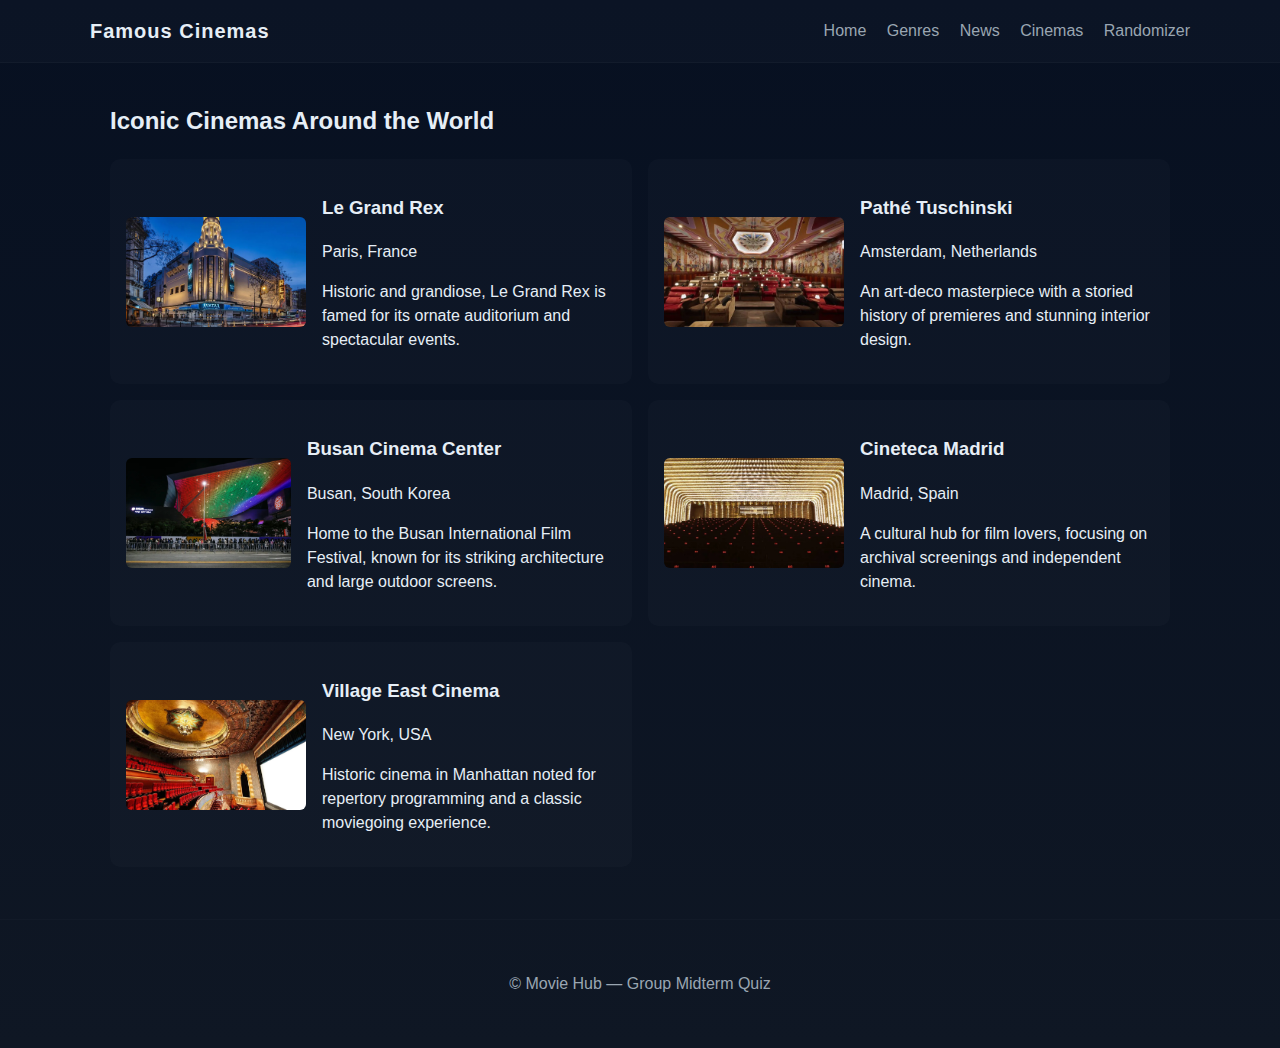
<file: cinemas.html>
<!doctype html>
<html lang="en">
  <head>
    <meta charset="utf-8" />
    <meta name="viewport" content="width=device-width,initial-scale=1" />
    <title>Cinemas — Movie Hub</title>
  <link rel="stylesheet" href="css/styles.css">
  </head>
  <body>
    <header class="site-header">
      <div class="container header-inner">
        <h1 class="site-title">Famous Cinemas</h1>
        <nav class="main-nav">
          <a href="index.html">Home</a>
          <a href="genres.html">Genres</a>
          <a href="news.html">News</a>
          <a href="cinemas.html">Cinemas</a>
          <a href="random.html">Randomizer</a>
        </nav>
      </div>
    </header>

    <main class="container">
      <h2>Iconic Cinemas Around the World</h2>
      <div class="grid grid-2 cinema-grid">
        <article class="cinema-card">
          <img src="assets/images/CInema/Le Grand Rex.webp" alt="Le Grand Rex">
          <div class="cinema-meta">
            <h3>Le Grand Rex</h3>
            <p>Paris, France</p>
            <p>Historic and grandiose, Le Grand Rex is famed for its ornate auditorium and spectacular events.</p>
          </div>
        </article>

        <article class="cinema-card">
          <img src="assets/images/CInema/Pathé Koninklijk Theater Tuschinski, Amsterdam.webp" alt="Pathé Tuschinski">
          <div class="cinema-meta">
            <h3>Pathé Tuschinski</h3>
            <p>Amsterdam, Netherlands</p>
            <p>An art-deco masterpiece with a storied history of premieres and stunning interior design.</p>
          </div>
        </article>

        <article class="cinema-card">
          <img src="assets/images/CInema/Busan Cinema Center, Busan, South Korea.webp" alt="Busan Cinema Center">
          <div class="cinema-meta">
            <h3>Busan Cinema Center</h3>
            <p>Busan, South Korea</p>
            <p>Home to the Busan International Film Festival, known for its striking architecture and large outdoor screens.</p>
          </div>
        </article>

        <article class="cinema-card">
          <img src="assets/images/CInema/Cineteca Madrid, Madrid.webp" alt="Cineteca Madrid">
          <div class="cinema-meta">
            <h3>Cineteca Madrid</h3>
            <p>Madrid, Spain</p>
            <p>A cultural hub for film lovers, focusing on archival screenings and independent cinema.</p>
          </div>
        </article>

        <article class="cinema-card">
          <img src="assets/images/CInema/Village East Cinema, New York.wep.webp" alt="Village East Cinema">
          <div class="cinema-meta">
            <h3>Village East Cinema</h3>
            <p>New York, USA</p>
            <p>Historic cinema in Manhattan noted for repertory programming and a classic moviegoing experience.</p>
          </article>
        </article>
      </div>
    </main>

    <footer class="site-footer">
      <div class="container">
        <p>© Movie Hub — Group Midterm Quiz</p>
      </div>
    </footer>

    <script src="js/script.js"></script>
  </body>
</html>
</file>
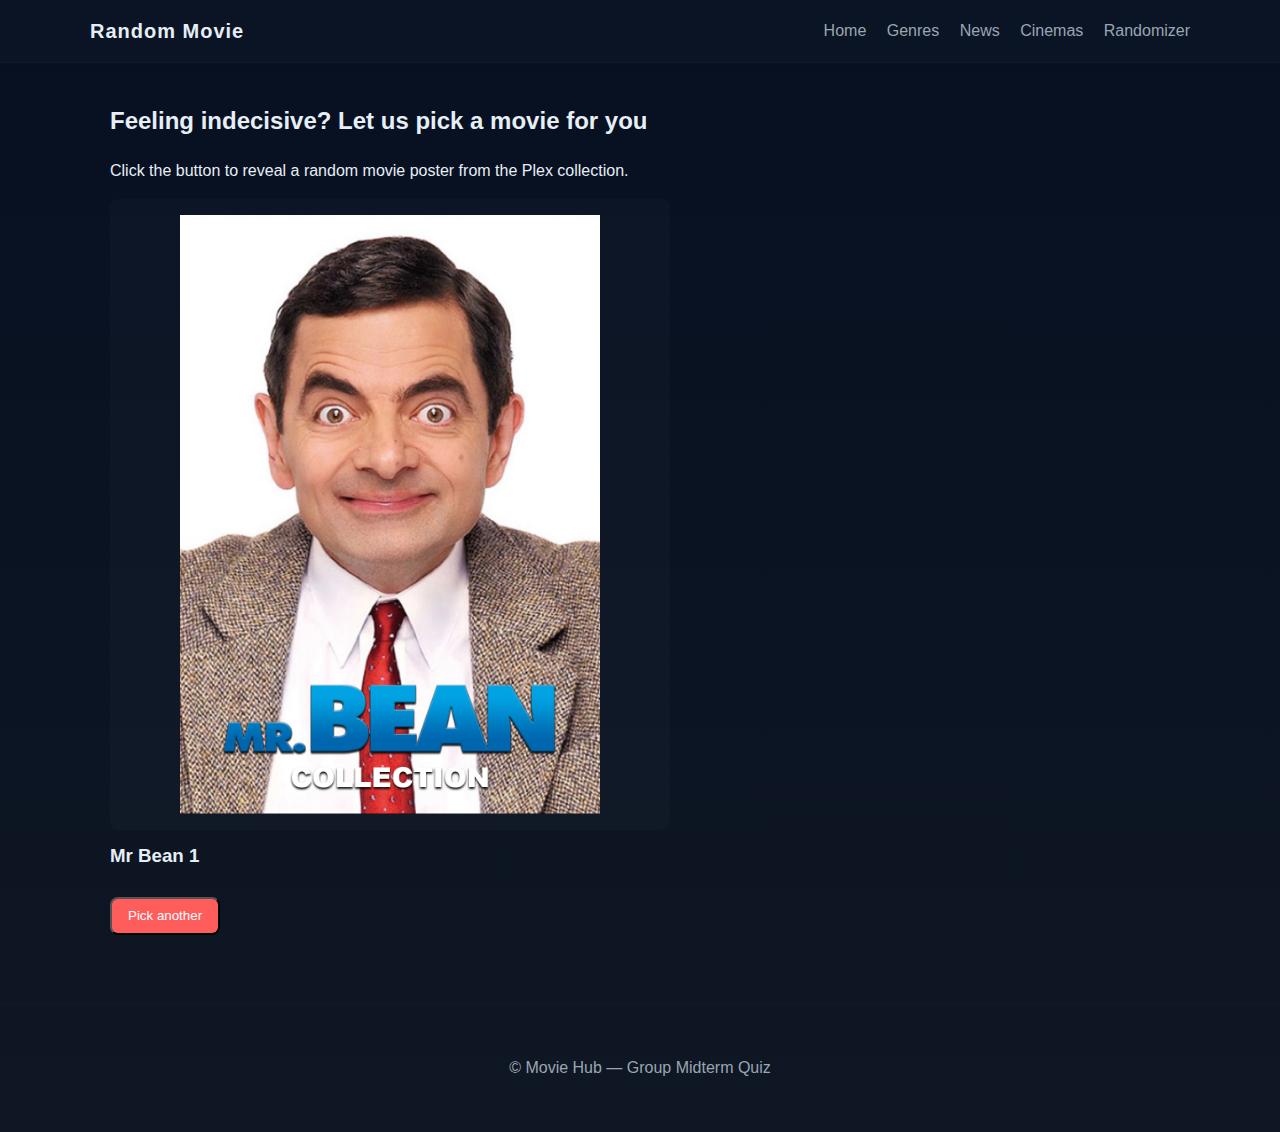
<file: random.html>
<!DOCTYPE html>
<html lang="en">
	<head>
		<meta charset="utf-8" />
		<meta name="viewport" content="width=device-width,initial-scale=1" />
		<title>Movie Randomizer — Movie Hub</title>
		<link rel="stylesheet" href="css/styles.css" />
	</head>
	<body>
		<header class="site-header">
			<div class="container header-inner">
				<h1 class="site-title">Random Movie</h1>
				<nav class="main-nav">
					<a href="index.html">Home</a>
					<a href="genres.html">Genres</a>
					<a href="news.html">News</a>
					<a href="cinemas.html">Cinemas</a>
					<a href="random.html">Randomizer</a>
				</nav>
			</div>
		</header>

		<main class="container">
			<h2>Feeling indecisive? Let us pick a movie for you</h2>
			<p>
				Click the button to reveal a random movie poster from the Plex
				collection.
			</p>
			<div style="max-width: 560px; margin: 1rem 0">
				<div
					id="random-poster"
					style="
						background: rgba(255, 255, 255, 0.02);
						padding: 1rem;
						border-radius: 8px;
						display: flex;
						align-items: center;
						justify-content: center;
						min-height: 320px;
					"
				></div>
				<h3 id="random-title" style="margin-top: 0.75rem"></h3>
				<button id="randomize-btn" class="btn" style="margin-top: 0.5rem">
					Pick another
				</button>
			</div>
		</main>

		<footer class="site-footer">
			<div class="container">
				<p>© Movie Hub — Group Midterm Quiz</p>
			</div>
		</footer>

		<script src="js/randomizer.js"></script>
	</body>
</html>
</file>
<file: css/styles.css>
/* Basic modern stylesheet for Movie Hub */
:root {
	--bg: #0f1724;
	--card: #0b1220;
	--accent: #ff5c5c;
	--muted: #9aa6b2;
	--container: 1100px;
}
* {
	box-sizing: border-box;
}
body {
	font-family: Inter, Segoe UI, Arial, sans-serif;
	margin: 0;
	background: linear-gradient(180deg, #071021, #0f1724);
	color: #e6eef6;
	line-height: 1.5;
}
.container {
	max-width: var(--container);
	margin: 0 auto;
	padding: 1.25rem;
}
.site-header {
	background: rgba(255, 255, 255, 0.02);
	border-bottom: 1px solid rgba(255, 255, 255, 0.03);
}
.header-inner {
	display: flex;
	align-items: center;
	justify-content: space-between;
	padding: 1rem 0;
}
.site-title {
	margin: 0;
	font-size: 1.25rem;
	letter-spacing: 1px;
}
.main-nav a {
	color: var(--muted);
	text-decoration: none;
	margin-left: 1rem;
}
.main-nav a:hover {
	color: #fff;
}
.hero {
	padding: 2rem 0;
}
.hero-inner {
	display: grid;
	grid-template-columns: 1fr 1fr;
	gap: 1.5rem;
	align-items: center;
}
.hero-banner img {
	width: 100%;
	height: 300px;
	object-fit: cover;
	border-radius: 8px;
	box-shadow: 0 10px 30px rgba(3, 7, 18, 0.6);
}
.hero-text h2 {
	margin-top: 0;
}
.btn {
	display: inline-block;
	background: var(--accent);
	color: #fff;
	padding: 0.6rem 1rem;
	border-radius: 8px;
	text-decoration: none;
}
.btn.ghost {
	background: transparent;
	border: 1px solid rgba(255, 255, 255, 0.06);
}
.features {
	padding: 2rem 0;
}
.grid {
	display: grid;
	gap: 1rem;
}
.grid-3 {
	grid-template-columns: repeat(auto-fit, minmax(220px, 1fr));
}
.grid-2 {
	grid-template-columns: repeat(auto-fit, minmax(360px, 1fr));
}
.card {
	background: linear-gradient(180deg, rgba(255, 255, 255, 0.02), transparent);
	padding: 1rem;
	border-radius: 10px;
}
.genres-grid .genre-card {
	display: block;
	border-radius: 10px;
	overflow: hidden;
	text-decoration: none;
	color: inherit;
	background: rgba(255, 255, 255, 0.02);
}
.genre-card img {
	width: 100%;
	height: 380px;
	object-fit: cover;
	display: block;
}
.genre-card h3 {
	padding: 0.75rem;
}
.spotlight {
	padding: 2rem 0;
}
.spot-grid {
	display: flex;
	gap: 1rem;
	align-items: stretch;
}
.movie-spot {
	flex: 1;
	background: linear-gradient(180deg, rgba(255, 255, 255, 0.02), transparent);
	border-radius: 10px;
	overflow: hidden;
	display: flex;
	align-items: stretch;
	min-height: 260px;
}
.movie-spot img {
	width: 50%;
	height: 100%;
	object-fit: cover;
	display: block;
}
.movie-info {
	padding: 1rem;
	display: flex;
	flex-direction: column;
	justify-content: center;
}
.movies-grid .movie-card {
	position: relative;
	background: linear-gradient(180deg, rgba(255, 255, 255, 0.02), transparent);
	border-radius: 10px;
	overflow: hidden;
}
.movie-card img {
	width: 100%;
	height: 380px;
	object-fit: cover;
	display: block;
}
.movie-meta {
	padding: 0.75rem;
}
.movie-overlay {
	position: absolute;
	inset: 0;
	background: linear-gradient(
		180deg,
		rgba(2, 6, 23, 0.9),
		rgba(2, 6, 23, 0.85)
	);
	display: flex;
	flex-direction: column;
	align-items: flex-start;
	justify-content: center;
	padding: 1rem;
	transform: translateY(100%);
	transition: transform 0.28s ease;
}
.movie-card:hover .movie-overlay,
.movie-card.show .movie-overlay {
	transform: translateY(0);
}
.movie-overlay p {
	margin: 0 0 0.5rem;
	color: var(--accent);
}
.movie-overlay ul {
	margin: 0 0 1rem 1.1rem;
	color: var(--muted);
}
.more-btn {
	background: transparent;
	border: 1px solid rgba(255, 255, 255, 0.06);
	color: #fff;
	padding: 0.4rem 0.6rem;
	border-radius: 6px;
}
.news-list .news-item {
	display: flex;
	gap: 1rem;
	background: rgba(255, 255, 255, 0.02);
	padding: 1rem;
	border-radius: 10px;
	margin-bottom: 1rem;
}
.news-item img {
	width: 260px;
	height: 150px;
	object-fit: cover;
	border-radius: 6px;
}
.news-meta h3 {
	margin: 0;
}
.cinema-grid .cinema-card {
	display: flex;
	gap: 1rem;
	background: rgba(255, 255, 255, 0.02);
	padding: 1rem;
	border-radius: 10px;
	align-items: center;
}
.cinema-card img {
	width: 180px;
	height: 110px;
	object-fit: cover;
	border-radius: 6px;
}
.site-footer {
	padding: 1rem 0;
	text-align: center;
	color: var(--muted);
	border-top: 1px solid rgba(255, 255, 255, 0.02);
	margin-top: 2rem;
}

@media (max-width: 800px) {
	.hero-inner {
		grid-template-columns: 1fr;
	}
	.hero-banner img {
		height: 260px;
	}
	.movie-card img {
		height: 260px;
	}
	.spot-grid {
		flex-direction: column;
	}
	.movie-spot {
		min-height: 180px;
	}
	.movie-spot img {
		width: 40%;
		height: 100%;
	}
	.genre-card img {
		height: 180px;
	}
}
</file>
